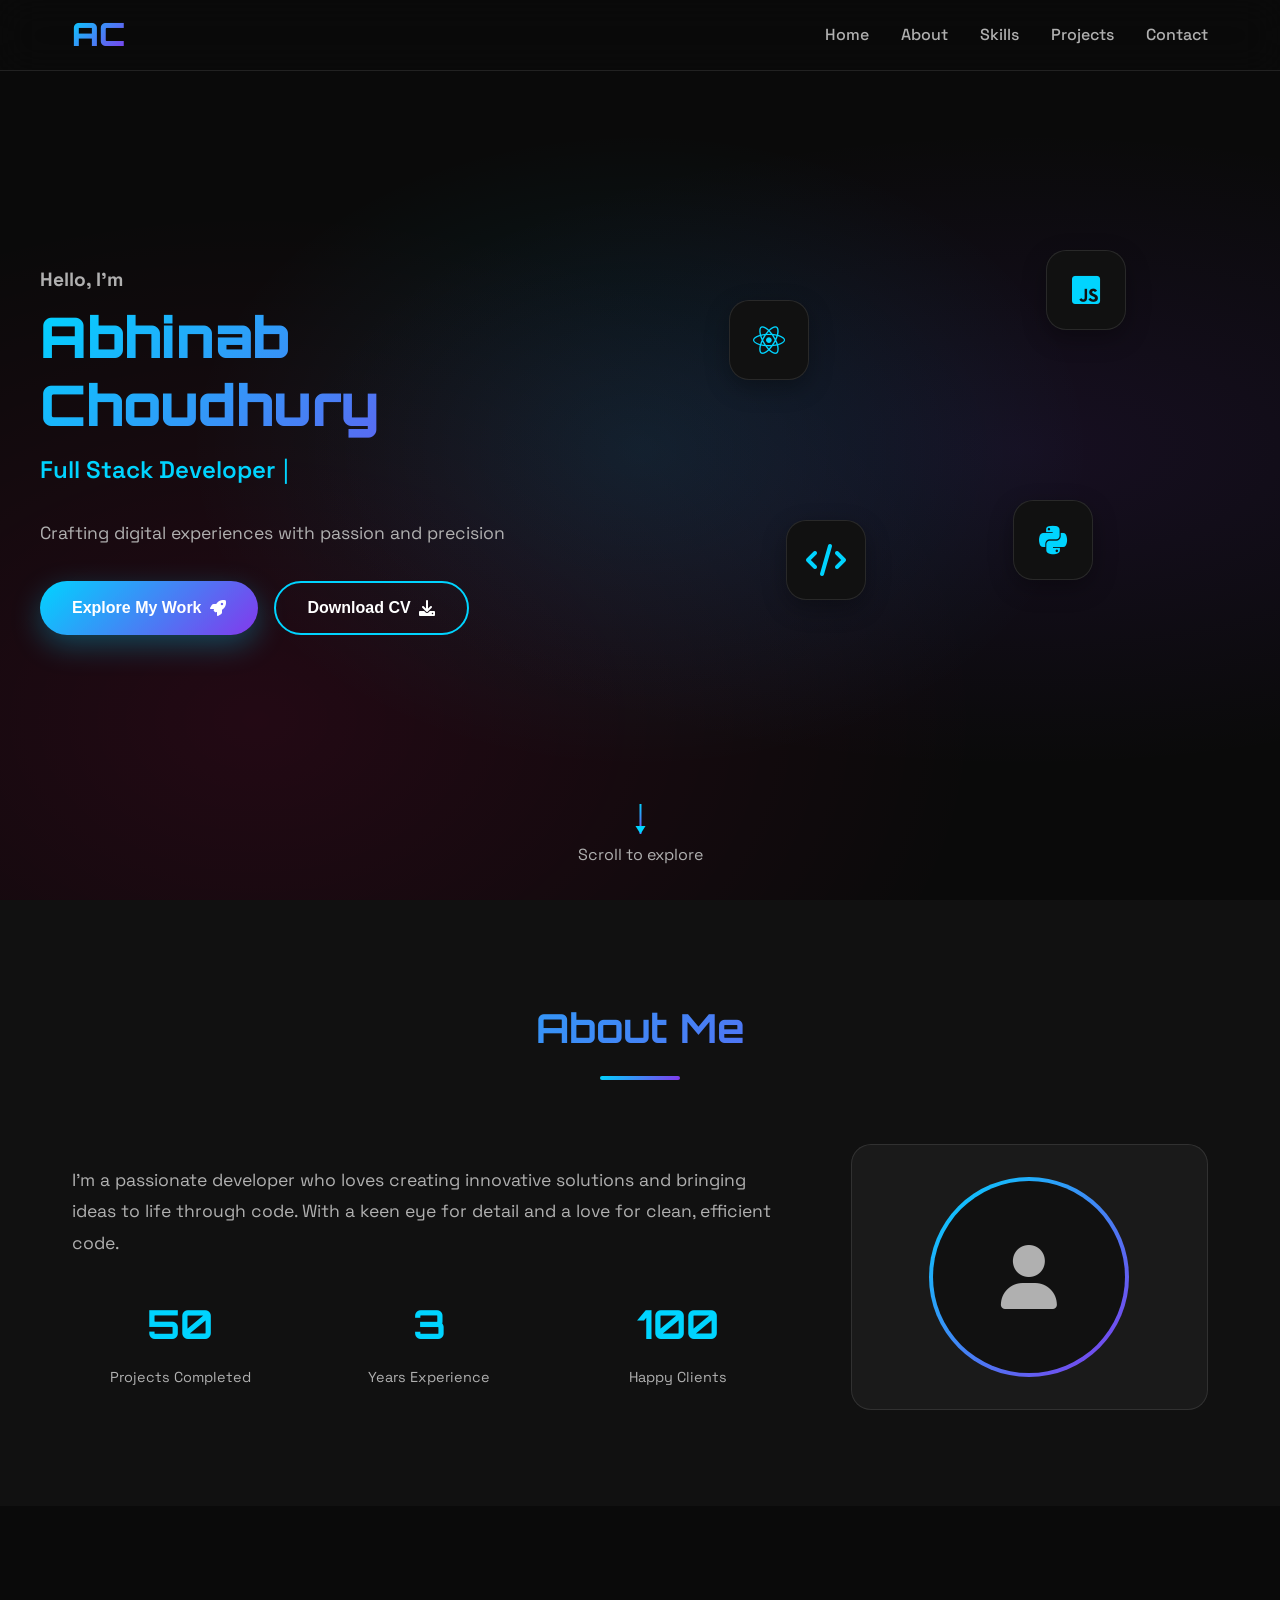
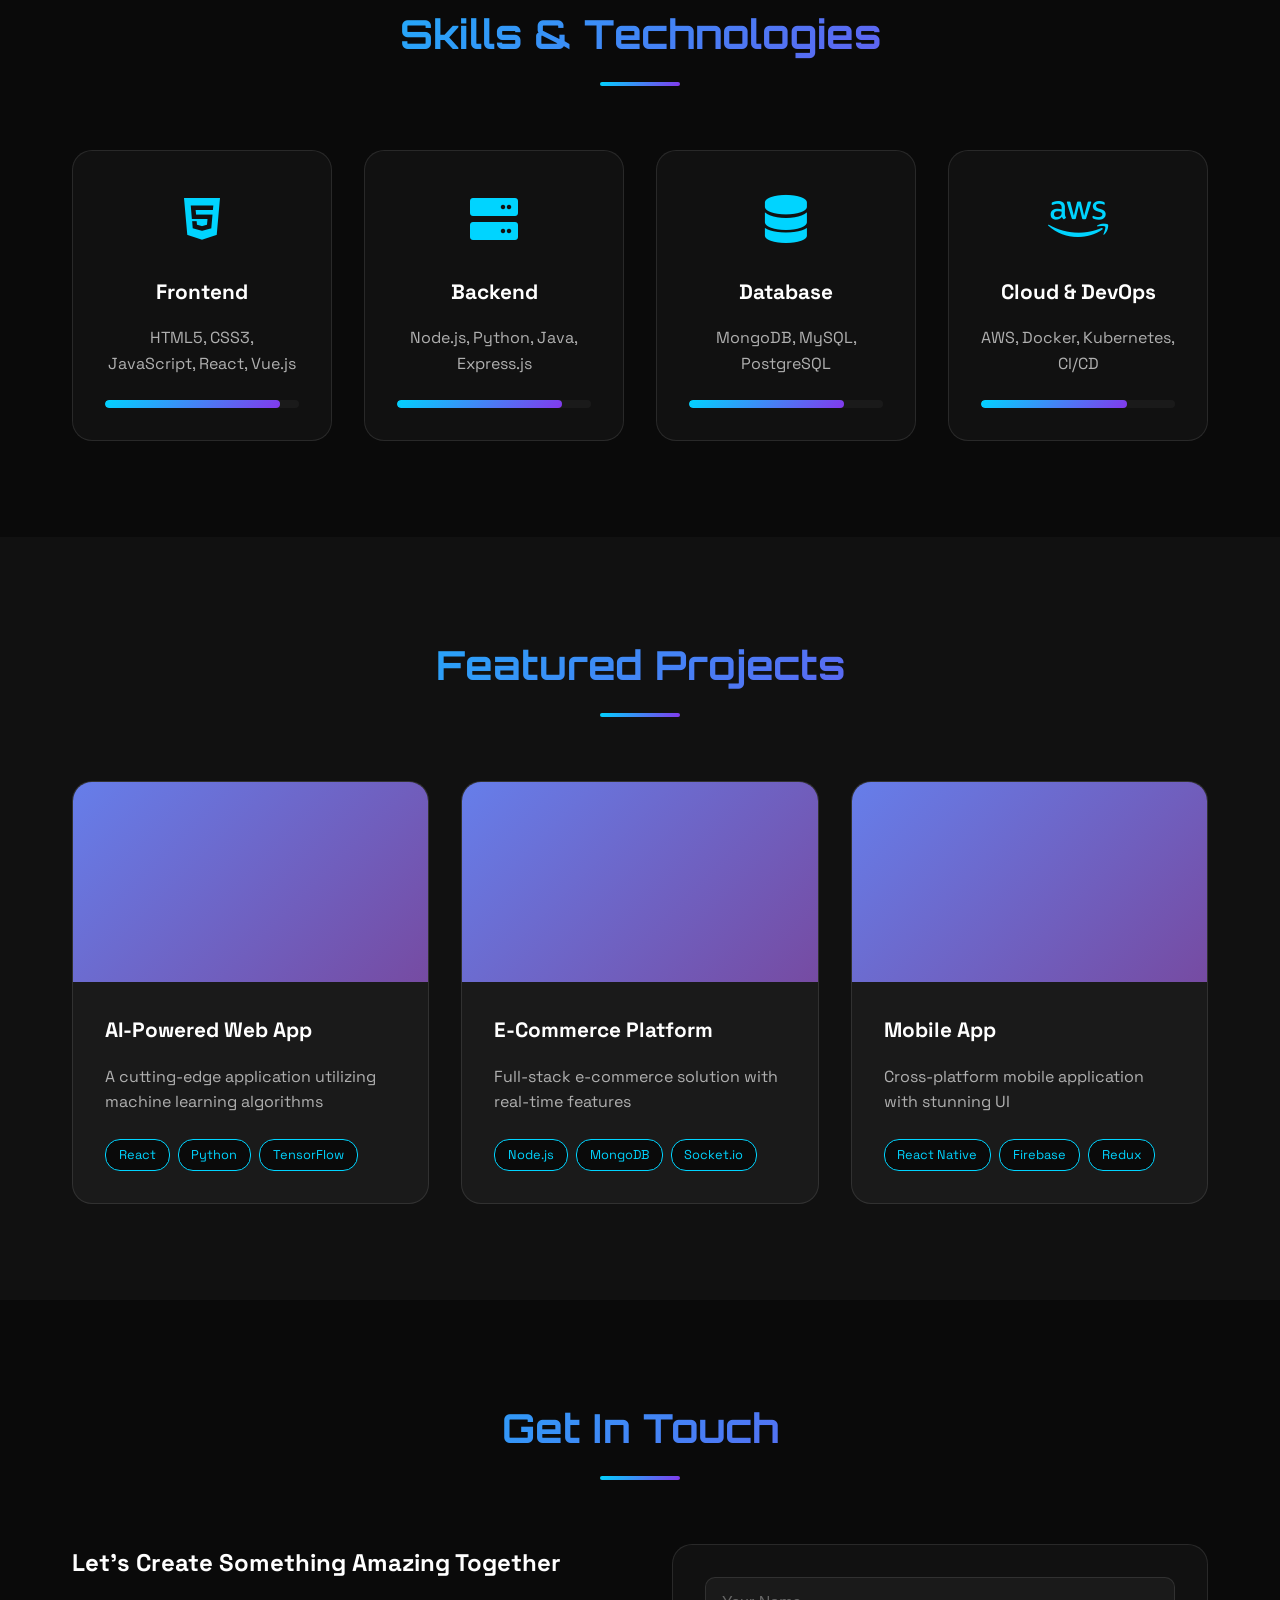
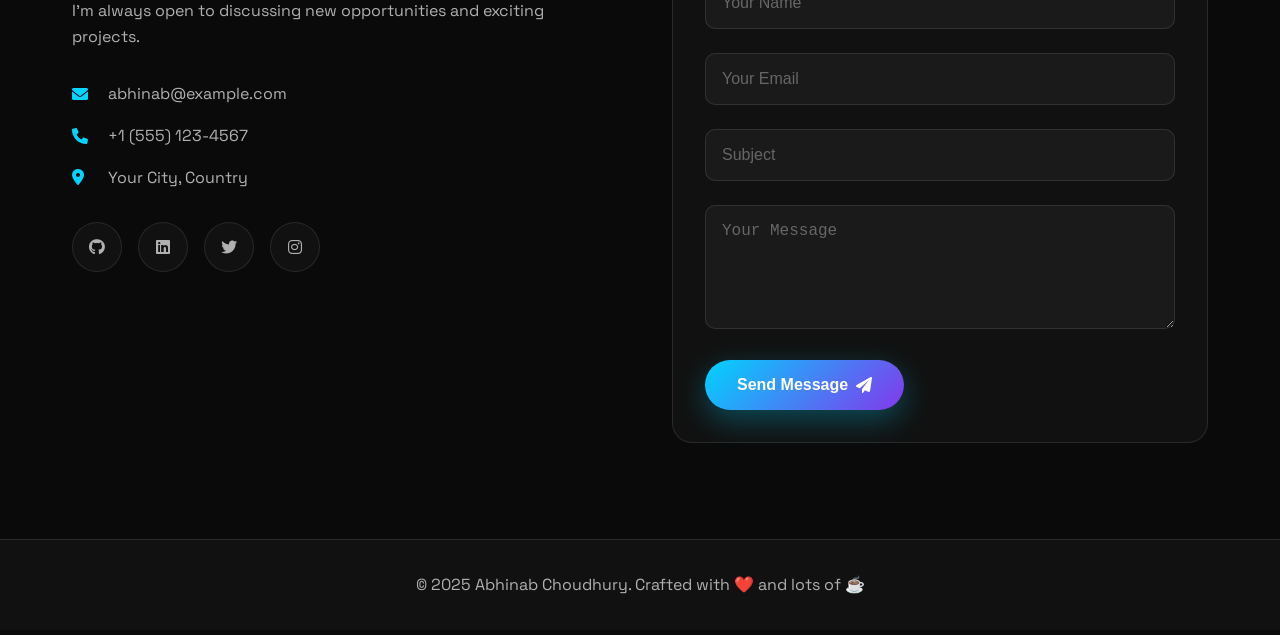
<file: portfolio.html>
<!DOCTYPE html>
<html lang="en">
<head>
    <meta charset="UTF-8">
    <meta name="viewport" content="width=device-width, initial-scale=1.0">
    <title>Abhinab Choudhury - Portfolio</title>
    <link rel="stylesheet" href="styles.css">
    <link href="https://fonts.googleapis.com/css2?family=Orbitron:wght@400;700;900&family=Space+Grotesk:wght@300;400;500;600;700&display=swap" rel="stylesheet">
    <link rel="stylesheet" href="https://cdnjs.cloudflare.com/ajax/libs/font-awesome/6.0.0/css/all.min.css">
</head>
<body>
    <div class="background">
        <div class="stars"></div>
        <div class="twinkling"></div>
        <div class="clouds"></div>
    </div>

    <nav class="navbar">
        <div class="nav-container">
            <div class="nav-logo">
                <span class="logo-text">AC</span>
            </div>
            <ul class="nav-menu">
                <li><a href="#home" class="nav-link">Home</a></li>
                <li><a href="#about" class="nav-link">About</a></li>
                <li><a href="#skills" class="nav-link">Skills</a></li>
                <li><a href="#projects" class="nav-link">Projects</a></li>
                <li><a href="#contact" class="nav-link">Contact</a></li>
            </ul>
            <div class="hamburger">
                <span></span>
                <span></span>
                <span></span>
            </div>
        </div>
    </nav>

    <section id="home" class="hero">
        <div class="hero-content">
            <div class="hero-text">
                <h1 class="hero-title">
                    <span class="greeting">Hello, I'm</span>
                    <span class="name">Abhinab Choudhury</span>
                </h1>
                <div class="typewriter-container">
                    <span class="typewriter"></span>
                    <span class="cursor">|</span>
                </div>
                <p class="hero-description">
                    Crafting digital experiences with passion and precision
                </p>
                <div class="hero-buttons">
                    <button class="btn btn-primary">
                        <span>Explore My Work</span>
                        <i class="fas fa-rocket"></i>
                    </button>
                    <button class="btn btn-secondary">
                        <span>Download CV</span>
                        <i class="fas fa-download"></i>
                    </button>
                </div>
            </div>
            <div class="hero-visual">
                <div class="floating-elements">
                    <div class="floating-card" data-speed="2">
                        <i class="fab fa-react"></i>
                    </div>
                    <div class="floating-card" data-speed="3">
                        <i class="fab fa-python"></i>
                    </div>
                    <div class="floating-card" data-speed="1.5">
                        <i class="fab fa-js-square"></i>
                    </div>
                    <div class="floating-card" data-speed="2.5">
                        <i class="fas fa-code"></i>
                    </div>
                </div>
            </div>
        </div>
        <div class="scroll-indicator">
            <div class="scroll-arrow"></div>
            <span>Scroll to explore</span>
        </div>
    </section>

    <section id="about" class="about">
        <div class="container">
            <div class="section-title">
                <h2>About Me</h2>
                <div class="title-underline"></div>
            </div>
            <div class="about-content">
                <div class="about-text">
                    <p class="about-description">
                        I'm a passionate developer who loves creating innovative solutions 
                        and bringing ideas to life through code. With a keen eye for detail 
                        and a love for clean, efficient code.
                    </p>
                    <div class="about-stats">
                        <div class="stat-item">
                            <span class="stat-number" data-target="50">0</span>
                            <span class="stat-label">Projects Completed</span>
                        </div>
                        <div class="stat-item">
                            <span class="stat-number" data-target="3">0</span>
                            <span class="stat-label">Years Experience</span>
                        </div>
                        <div class="stat-item">
                            <span class="stat-number" data-target="100">0</span>
                            <span class="stat-label">Happy Clients</span>
                        </div>
                    </div>
                </div>
                <div class="about-visual">
                    <div class="profile-card">
                        <div class="profile-image">
                            <div class="image-placeholder">
                                <i class="fas fa-user"></i>
                            </div>
                        </div>
                    </div>
                </div>
            </div>
        </div>
    </section>

    <section id="skills" class="skills">
        <div class="container">
            <div class="section-title">
                <h2>Skills & Technologies</h2>
                <div class="title-underline"></div>
            </div>
            <div class="skills-grid">
                <div class="skill-card">
                    <div class="skill-icon">
                        <i class="fab fa-html5"></i>
                    </div>
                    <h3>Frontend</h3>
                    <p>HTML5, CSS3, JavaScript, React, Vue.js</p>
                    <div class="skill-progress">
                        <div class="progress-bar" data-progress="90"></div>
                    </div>
                </div>
                <div class="skill-card">
                    <div class="skill-icon">
                        <i class="fas fa-server"></i>
                    </div>
                    <h3>Backend</h3>
                    <p>Node.js, Python, Java, Express.js</p>
                    <div class="skill-progress">
                        <div class="progress-bar" data-progress="85"></div>
                    </div>
                </div>
                <div class="skill-card">
                    <div class="skill-icon">
                        <i class="fas fa-database"></i>
                    </div>
                    <h3>Database</h3>
                    <p>MongoDB, MySQL, PostgreSQL</p>
                    <div class="skill-progress">
                        <div class="progress-bar" data-progress="80"></div>
                    </div>
                </div>
                <div class="skill-card">
                    <div class="skill-icon">
                        <i class="fab fa-aws"></i>
                    </div>
                    <h3>Cloud & DevOps</h3>
                    <p>AWS, Docker, Kubernetes, CI/CD</p>
                    <div class="skill-progress">
                        <div class="progress-bar" data-progress="75"></div>
                    </div>
                </div>
            </div>
        </div>
    </section>

    <section id="projects" class="projects">
        <div class="container">
            <div class="section-title">
                <h2>Featured Projects</h2>
                <div class="title-underline"></div>
            </div>
            <div class="projects-grid">
                <div class="project-card">
                    <div class="project-image">
                        <div class="project-overlay">
                            <div class="project-links">
                                <a href="#" class="project-link"><i class="fas fa-external-link-alt"></i></a>
                                <a href="#" class="project-link"><i class="fab fa-github"></i></a>
                            </div>
                        </div>
                    </div>
                    <div class="project-content">
                        <h3>AI-Powered Web App</h3>
                        <p>A cutting-edge application utilizing machine learning algorithms</p>
                        <div class="project-tech">
                            <span class="tech-tag">React</span>
                            <span class="tech-tag">Python</span>
                            <span class="tech-tag">TensorFlow</span>
                        </div>
                    </div>
                </div>
                <div class="project-card">
                    <div class="project-image">
                        <div class="project-overlay">
                            <div class="project-links">
                                <a href="#" class="project-link"><i class="fas fa-external-link-alt"></i></a>
                                <a href="#" class="project-link"><i class="fab fa-github"></i></a>
                            </div>
                        </div>
                    </div>
                    <div class="project-content">
                        <h3>E-Commerce Platform</h3>
                        <p>Full-stack e-commerce solution with real-time features</p>
                        <div class="project-tech">
                            <span class="tech-tag">Node.js</span>
                            <span class="tech-tag">MongoDB</span>
                            <span class="tech-tag">Socket.io</span>
                        </div>
                    </div>
                </div>
                <div class="project-card">
                    <div class="project-image">
                        <div class="project-overlay">
                            <div class="project-links">
                                <a href="#" class="project-link"><i class="fas fa-external-link-alt"></i></a>
                                <a href="#" class="project-link"><i class="fab fa-github"></i></a>
                            </div>
                        </div>
                    </div>
                    <div class="project-content">
                        <h3>Mobile App</h3>
                        <p>Cross-platform mobile application with stunning UI</p>
                        <div class="project-tech">
                            <span class="tech-tag">React Native</span>
                            <span class="tech-tag">Firebase</span>
                            <span class="tech-tag">Redux</span>
                        </div>
                    </div>
                </div>
            </div>
        </div>
    </section>

    <section id="contact" class="contact">
        <div class="container">
            <div class="section-title">
                <h2>Get In Touch</h2>
                <div class="title-underline"></div>
            </div>
            <div class="contact-content">
                <div class="contact-info">
                    <h3>Let's Create Something Amazing Together</h3>
                    <p>I'm always open to discussing new opportunities and exciting projects.</p>
                    <div class="contact-methods">
                        <div class="contact-method">
                            <i class="fas fa-envelope"></i>
                            <span>abhinab@example.com</span>
                        </div>
                        <div class="contact-method">
                            <i class="fas fa-phone"></i>
                            <span>+1 (555) 123-4567</span>
                        </div>
                        <div class="contact-method">
                            <i class="fas fa-map-marker-alt"></i>
                            <span>Your City, Country</span>
                        </div>
                    </div>
                    <div class="social-links">
                        <a href="#" class="social-link"><i class="fab fa-github"></i></a>
                        <a href="#" class="social-link"><i class="fab fa-linkedin"></i></a>
                        <a href="#" class="social-link"><i class="fab fa-twitter"></i></a>
                        <a href="#" class="social-link"><i class="fab fa-instagram"></i></a>
                    </div>
                </div>
                <form class="contact-form">
                    <div class="form-group">
                        <input type="text" placeholder="Your Name" required>
                    </div>
                    <div class="form-group">
                        <input type="email" placeholder="Your Email" required>
                    </div>
                    <div class="form-group">
                        <input type="text" placeholder="Subject" required>
                    </div>
                    <div class="form-group">
                        <textarea placeholder="Your Message" rows="5" required></textarea>
                    </div>
                    <button type="submit" class="btn btn-primary">
                        <span>Send Message</span>
                        <i class="fas fa-paper-plane"></i>
                    </button>
                </form>
            </div>
        </div>
    </section>

    <footer class="footer">
        <div class="container">
            <p>&copy; 2025 Abhinab Choudhury. Crafted with ❤️ and lots of ☕</p>
        </div>
    </footer>

    <script src="script.js"></script>
</body>
</html>
</file>
<file: styles.css>
* {
    margin: 0;
    padding: 0;
    box-sizing: border-box;
}

:root {
    --primary-color: #00d4ff;
    --secondary-color: #ff006e;
    --accent-color: #8338ec;
    --bg-primary: #0a0a0a;
    --bg-secondary: #111111;
    --bg-tertiary: #1a1a1a;
    --text-primary: #ffffff;
    --text-secondary: #b0b0b0;
    --text-muted: #666666;
    --gradient-primary: linear-gradient(135deg, #00d4ff, #8338ec);
    --gradient-secondary: linear-gradient(135deg, #ff006e, #8338ec);
    --shadow-primary: 0 10px 30px rgba(0, 212, 255, 0.3);
    --shadow-secondary: 0 10px 30px rgba(255, 0, 110, 0.3);
}

html {
    scroll-behavior: smooth;
}

body {
    font-family: 'Space Grotesk', sans-serif;
    background: var(--bg-primary);
    color: var(--text-primary);
    overflow-x: hidden;
    line-height: 1.6;
}

.background {
    position: fixed;
    top: 0;
    left: 0;
    width: 100%;
    height: 100%;
    z-index: -1;
}

.stars {
    position: absolute;
    width: 100%;
    height: 100%;
    background-image: 
        radial-gradient(2px 2px at 20px 30px, #eee, transparent),
        radial-gradient(2px 2px at 40px 70px, rgba(255,255,255,0.8), transparent),
        radial-gradient(1px 1px at 90px 40px, #fff, transparent),
        radial-gradient(1px 1px at 130px 80px, rgba(255,255,255,0.6), transparent),
        radial-gradient(2px 2px at 160px 30px, #ddd, transparent);
    background-repeat: repeat;
    background-size: 200px 100px;
    animation: twinkle 5s ease-in-out infinite alternate;
}

.twinkling {
    position: absolute;
    width: 100%;
    height: 100%;
    background: transparent url('data:image/svg+xml,<svg xmlns="http://www.w3.org/2000/svg" viewBox="0 0 100 100"><circle cx="25" cy="25" r="1" fill="white" opacity="0.8"/><circle cx="75" cy="75" r="1" fill="white" opacity="0.6"/><circle cx="50" cy="10" r="1" fill="white" opacity="0.9"/></svg>') repeat top center;
    animation: twinkle-move 200s linear infinite;
}

.clouds {
    position: absolute;
    width: 100%;
    height: 100%;
    background: var(--bg-primary);
    background-image: 
        radial-gradient(ellipse at center, rgba(0, 212, 255, 0.1) 0%, transparent 50%),
        radial-gradient(ellipse at 80% 50%, rgba(131, 56, 236, 0.1) 0%, transparent 50%),
        radial-gradient(ellipse at 20% 80%, rgba(255, 0, 110, 0.1) 0%, transparent 50%);
    animation: float 20s ease-in-out infinite;
}

@keyframes twinkle {
    0%, 100% { opacity: 0.8; }
    50% { opacity: 0.3; }
}

@keyframes twinkle-move {
    from { transform: translateY(0px); }
    to { transform: translateY(-100px); }
}

@keyframes float {
    0%, 100% { transform: translateY(0px) rotate(0deg); }
    50% { transform: translateY(-20px) rotate(1deg); }
}

.navbar {
    position: fixed;
    top: 0;
    width: 100%;
    background: rgba(10, 10, 10, 0.9);
    backdrop-filter: blur(20px);
    border-bottom: 1px solid rgba(255, 255, 255, 0.1);
    z-index: 1000;
    transition: all 0.3s ease;
}

.nav-container {
    max-width: 1200px;
    margin: 0 auto;
    padding: 0 2rem;
    display: flex;
    justify-content: space-between;
    align-items: center;
    height: 70px;
}

.nav-logo .logo-text {
    font-family: 'Orbitron', monospace;
    font-size: 2rem;
    font-weight: 900;
    background: var(--gradient-primary);
    -webkit-background-clip: text;
    -webkit-text-fill-color: transparent;
    background-clip: text;
}

.nav-menu {
    display: flex;
    list-style: none;
    gap: 2rem;
}

.nav-link {
    color: var(--text-secondary);
    text-decoration: none;
    font-weight: 500;
    transition: all 0.3s ease;
    position: relative;
}

.nav-link::after {
    content: '';
    position: absolute;
    bottom: -5px;
    left: 0;
    width: 0;
    height: 2px;
    background: var(--gradient-primary);
    transition: width 0.3s ease;
}

.nav-link:hover {
    color: var(--text-primary);
}

.nav-link:hover::after {
    width: 100%;
}

.hamburger {
    display: none;
    flex-direction: column;
    cursor: pointer;
}

.hamburger span {
    width: 25px;
    height: 3px;
    background: var(--text-primary);
    margin: 3px 0;
    transition: 0.3s;
}

.hero {
    min-height: 100vh;
    display: flex;
    align-items: center;
    justify-content: center;
    position: relative;
    padding: 2rem;
}

.hero-content {
    max-width: 1200px;
    width: 100%;
    display: grid;
    grid-template-columns: 1fr 1fr;
    gap: 4rem;
    align-items: center;
}

.hero-text {
    animation: slideInLeft 1s ease-out;
}

.greeting {
    display: block;
    font-size: 1.2rem;
    color: var(--text-secondary);
    margin-bottom: 0.5rem;
}

.name {
    display: block;
    font-family: 'Orbitron', monospace;
    font-size: 3.5rem;
    font-weight: 900;
    background: var(--gradient-primary);
    -webkit-background-clip: text;
    -webkit-text-fill-color: transparent;
    background-clip: text;
    margin-bottom: 1rem;
    line-height: 1.2;
}

.typewriter-container {
    display: flex;
    align-items: center;
    gap: 0.5rem;
    margin-bottom: 2rem;
    height: 2rem;
}

.typewriter {
    font-size: 1.5rem;
    color: var(--primary-color);
    font-weight: 600;
}

.cursor {
    font-size: 1.5rem;
    color: var(--primary-color);
    animation: blink 1s infinite;
}

@keyframes blink {
    0%, 50% { opacity: 1; }
    51%, 100% { opacity: 0; }
}

.hero-description {
    font-size: 1.1rem;
    color: var(--text-secondary);
    margin-bottom: 2rem;
    line-height: 1.8;
}

.hero-buttons {
    display: flex;
    gap: 1rem;
    flex-wrap: wrap;
}

.btn {
    padding: 1rem 2rem;
    border: none;
    border-radius: 50px;
    font-size: 1rem;
    font-weight: 600;
    cursor: pointer;
    transition: all 0.3s ease;
    display: flex;
    align-items: center;
    gap: 0.5rem;
    text-decoration: none;
    position: relative;
    overflow: hidden;
}

.btn-primary {
    background: var(--gradient-primary);
    color: var(--text-primary);
    box-shadow: var(--shadow-primary);
}

.btn-primary:hover {
    transform: translateY(-3px);
    box-shadow: 0 15px 40px rgba(0, 212, 255, 0.4);
}

.btn-secondary {
    background: transparent;
    color: var(--text-primary);
    border: 2px solid var(--primary-color);
}

.btn-secondary:hover {
    background: var(--primary-color);
    transform: translateY(-3px);
    box-shadow: var(--shadow-primary);
}

.hero-visual {
    position: relative;
    height: 500px;
    animation: slideInRight 1s ease-out;
}

.floating-elements {
    position: relative;
    width: 100%;
    height: 100%;
}

.floating-card {
    position: absolute;
    width: 80px;
    height: 80px;
    background: var(--bg-secondary);
    border: 1px solid rgba(255, 255, 255, 0.1);
    border-radius: 20px;
    display: flex;
    align-items: center;
    justify-content: center;
    font-size: 2rem;
    color: var(--primary-color);
    animation: float-card 6s ease-in-out infinite;
    backdrop-filter: blur(10px);
    box-shadow: 0 8px 25px rgba(0, 0, 0, 0.3);
}

.floating-card:nth-child(1) {
    top: 20%;
    left: 10%;
    animation-delay: 0s;
}

.floating-card:nth-child(2) {
    top: 60%;
    left: 60%;
    animation-delay: 1s;
}

.floating-card:nth-child(3) {
    top: 10%;
    right: 20%;
    animation-delay: 2s;
}

.floating-card:nth-child(4) {
    bottom: 20%;
    left: 20%;
    animation-delay: 3s;
}

@keyframes float-card {
    0%, 100% {
        transform: translateY(0px) rotate(0deg);
    }
    50% {
        transform: translateY(-20px) rotate(5deg);
    }
}

.scroll-indicator {
    position: absolute;
    bottom: 2rem;
    left: 50%;
    transform: translateX(-50%);
    display: flex;
    flex-direction: column;
    align-items: center;
    gap: 0.5rem;
    color: var(--text-secondary);
    animation: bounce 2s infinite;
}

.scroll-arrow {
    width: 2px;
    height: 30px;
    background: var(--gradient-primary);
    position: relative;
}

.scroll-arrow::after {
    content: '';
    position: absolute;
    bottom: 0;
    left: 50%;
    transform: translateX(-50%);
    width: 0;
    height: 0;
    border-left: 5px solid transparent;
    border-right: 5px solid transparent;
    border-top: 8px solid var(--primary-color);
}

@keyframes bounce {
    0%, 20%, 50%, 80%, 100% {
        transform: translateX(-50%) translateY(0);
    }
    40% {
        transform: translateX(-50%) translateY(-10px);
    }
    60% {
        transform: translateX(-50%) translateY(-5px);
    }
}

.container {
    max-width: 1200px;
    margin: 0 auto;
    padding: 0 2rem;
}

section {
    padding: 6rem 0;
}

.section-title {
    text-align: center;
    margin-bottom: 4rem;
}

.section-title h2 {
    font-family: 'Orbitron', monospace;
    font-size: 2.5rem;
    font-weight: 700;
    margin-bottom: 1rem;
    background: var(--gradient-primary);
    -webkit-background-clip: text;
    -webkit-text-fill-color: transparent;
    background-clip: text;
}

.title-underline {
    width: 80px;
    height: 4px;
    background: var(--gradient-primary);
    margin: 0 auto;
    border-radius: 2px;
}

.about {
    background: var(--bg-secondary);
}

.about-content {
    display: grid;
    grid-template-columns: 2fr 1fr;
    gap: 4rem;
    align-items: center;
}

.about-description {
    font-size: 1.1rem;
    color: var(--text-secondary);
    margin-bottom: 2rem;
    line-height: 1.8;
}

.about-stats {
    display: grid;
    grid-template-columns: repeat(3, 1fr);
    gap: 2rem;
}

.stat-item {
    text-align: center;
}

.stat-number {
    display: block;
    font-family: 'Orbitron', monospace;
    font-size: 2.5rem;
    font-weight: 700;
    color: var(--primary-color);
    margin-bottom: 0.5rem;
}

.stat-label {
    color: var(--text-secondary);
    font-size: 0.9rem;
}

.profile-card {
    position: relative;
    background: var(--bg-tertiary);
    border-radius: 20px;
    padding: 2rem;
    border: 1px solid rgba(255, 255, 255, 0.1);
    backdrop-filter: blur(10px);
}

.profile-image {
    position: relative;
    width: 200px;
    height: 200px;
    margin: 0 auto;
    border-radius: 50%;
    background: var(--gradient-primary);
    padding: 4px;
}

.image-placeholder {
    width: 100%;
    height: 100%;
    background: var(--bg-secondary);
    border-radius: 50%;
    display: flex;
    align-items: center;
    justify-content: center;
    font-size: 4rem;
    color: var(--text-secondary);
}

.skills-grid {
    display: grid;
    grid-template-columns: repeat(auto-fit, minmax(250px, 1fr));
    gap: 2rem;
}

.skill-card {
    background: var(--bg-secondary);
    padding: 2rem;
    border-radius: 20px;
    border: 1px solid rgba(255, 255, 255, 0.1);
    text-align: center;
    transition: all 0.3s ease;
    position: relative;
    overflow: hidden;
}

.skill-card::before {
    content: '';
    position: absolute;
    top: 0;
    left: 0;
    right: 0;
    height: 4px;
    background: var(--gradient-primary);
    transform: scaleX(0);
    transition: transform 0.3s ease;
}

.skill-card:hover::before {
    transform: scaleX(1);
}

.skill-card:hover {
    transform: translateY(-10px);
    box-shadow: 0 20px 40px rgba(0, 0, 0, 0.3);
}

.skill-icon {
    font-size: 3rem;
    color: var(--primary-color);
    margin-bottom: 1rem;
}

.skill-card h3 {
    font-size: 1.3rem;
    margin-bottom: 1rem;
    color: var(--text-primary);
}

.skill-card p {
    color: var(--text-secondary);
    margin-bottom: 1.5rem;
}

.skill-progress {
    width: 100%;
    height: 8px;
    background: var(--bg-tertiary);
    border-radius: 4px;
    overflow: hidden;
}

.progress-bar {
    height: 100%;
    background: var(--gradient-primary);
    border-radius: 4px;
    width: 0%;
    transition: width 2s ease;
}

.projects {
    background: var(--bg-secondary);
}

.projects-grid {
    display: grid;
    grid-template-columns: repeat(auto-fit, minmax(350px, 1fr));
    gap: 2rem;
}

.project-card {
    background: var(--bg-tertiary);
    border-radius: 20px;
    overflow: hidden;
    border: 1px solid rgba(255, 255, 255, 0.1);
    transition: all 0.3s ease;
}

.project-card:hover {
    transform: translateY(-10px);
    box-shadow: 0 20px 40px rgba(0, 0, 0, 0.3);
}

.project-image {
    height: 200px;
    background: linear-gradient(135deg, #667eea 0%, #764ba2 100%);
    position: relative;
    overflow: hidden;
}

.project-overlay {
    position: absolute;
    top: 0;
    left: 0;
    right: 0;
    bottom: 0;
    background: rgba(0, 0, 0, 0.8);
    display: flex;
    align-items: center;
    justify-content: center;
    opacity: 0;
    transition: all 0.3s ease;
}

.project-card:hover .project-overlay {
    opacity: 1;
}

.project-links {
    display: flex;
    gap: 1rem;
}

.project-link {
    width: 50px;
    height: 50px;
    background: var(--gradient-primary);
    border-radius: 50%;
    display: flex;
    align-items: center;
    justify-content: center;
    color: var(--text-primary);
    text-decoration: none;
    transition: all 0.3s ease;
}

.project-link:hover {
    transform: scale(1.1);
}

.project-content {
    padding: 2rem;
}

.project-content h3 {
    font-size: 1.3rem;
    margin-bottom: 1rem;
    color: var(--text-primary);
}

.project-content p {
    color: var(--text-secondary);
    margin-bottom: 1.5rem;
    line-height: 1.6;
}

.project-tech {
    display: flex;
    gap: 0.5rem;
    flex-wrap: wrap;
}

.tech-tag {
    background: var(--bg-primary);
    color: var(--primary-color);
    padding: 0.3rem 0.8rem;
    border-radius: 15px;
    font-size: 0.8rem;
    border: 1px solid var(--primary-color);
}

.contact-content {
    display: grid;
    grid-template-columns: 1fr 1fr;
    gap: 4rem;
}

.contact-info h3 {
    font-size: 1.5rem;
    margin-bottom: 1rem;
    color: var(--text-primary);
}

.contact-info p {
    color: var(--text-secondary);
    margin-bottom: 2rem;
    line-height: 1.6;
}

.contact-methods {
    margin-bottom: 2rem;
}

.contact-method {
    display: flex;
    align-items: center;
    gap: 1rem;
    margin-bottom: 1rem;
    color: var(--text-secondary);
}

.contact-method i {
    color: var(--primary-color);
    width: 20px;
}

.social-links {
    display: flex;
    gap: 1rem;
}

.social-link {
    width: 50px;
    height: 50px;
    background: var(--bg-secondary);
    border: 1px solid rgba(255, 255, 255, 0.1);
    border-radius: 50%;
    display: flex;
    align-items: center;
    justify-content: center;
    color: var(--text-secondary);
    text-decoration: none;
    transition: all 0.3s ease;
}

.social-link:hover {
    background: var(--gradient-primary);
    color: var(--text-primary);
    transform: translateY(-3px);
}

.contact-form {
    background: var(--bg-secondary);
    padding: 2rem;
    border-radius: 20px;
    border: 1px solid rgba(255, 255, 255, 0.1);
}

.form-group {
    margin-bottom: 1.5rem;
}

.form-group input,
.form-group textarea {
    width: 100%;
    padding: 1rem;
    background: var(--bg-tertiary);
    border: 1px solid rgba(255, 255, 255, 0.1);
    border-radius: 10px;
    color: var(--text-primary);
    font-size: 1rem;
    transition: all 0.3s ease;
}

.form-group input:focus,
.form-group textarea:focus {
    outline: none;
    border-color: var(--primary-color);
    box-shadow: 0 0 0 3px rgba(0, 212, 255, 0.1);
}

.form-group input::placeholder,
.form-group textarea::placeholder {
    color: var(--text-muted);
}

.footer {
    background: var(--bg-secondary);
    padding: 2rem 0;
    text-align: center;
    border-top: 1px solid rgba(255, 255, 255, 0.1);
}

.footer p {
    color: var(--text-secondary);
}

@keyframes slideInLeft {
    from {
        opacity: 0;
        transform: translateX(-50px);
    }
    to {
        opacity: 1;
        transform: translateX(0);
    }
}

@keyframes slideInRight {
    from {
        opacity: 0;
        transform: translateX(50px);
    }
    to {
        opacity: 1;
        transform: translateX(0);
    }
}

@keyframes fadeInUp {
    from {
        opacity: 0;
        transform: translateY(30px);
    }
    to {
        opacity: 1;
        transform: translateY(0);
    }
}

@media (max-width: 768px) {
    .nav-menu {
        display: none;
    }
    
    .hamburger {
        display: flex;
    }
    
    .hero-content {
        grid-template-columns: 1fr;
        text-align: center;
    }
    
    .name {
        font-size: 2.5rem;
    }
    
    .about-content {
        grid-template-columns: 1fr;
    }
    
    .about-stats {
        grid-template-columns: repeat(3, 1fr);
    }
    
    .contact-content {
        grid-template-columns: 1fr;
    }
    
    .projects-grid {
        grid-template-columns: 1fr;
    }
    
    .skills-grid {
        grid-template-columns: 1fr;
    }
}

@media (max-width: 480px) {
    .about-stats {
        grid-template-columns: 1fr;
    }
    
    .hero-buttons {
        flex-direction: column;
        align-items: center;
    }
    
    .btn {
        width: 100%;
        justify-content: center;
    }
}
</file>
